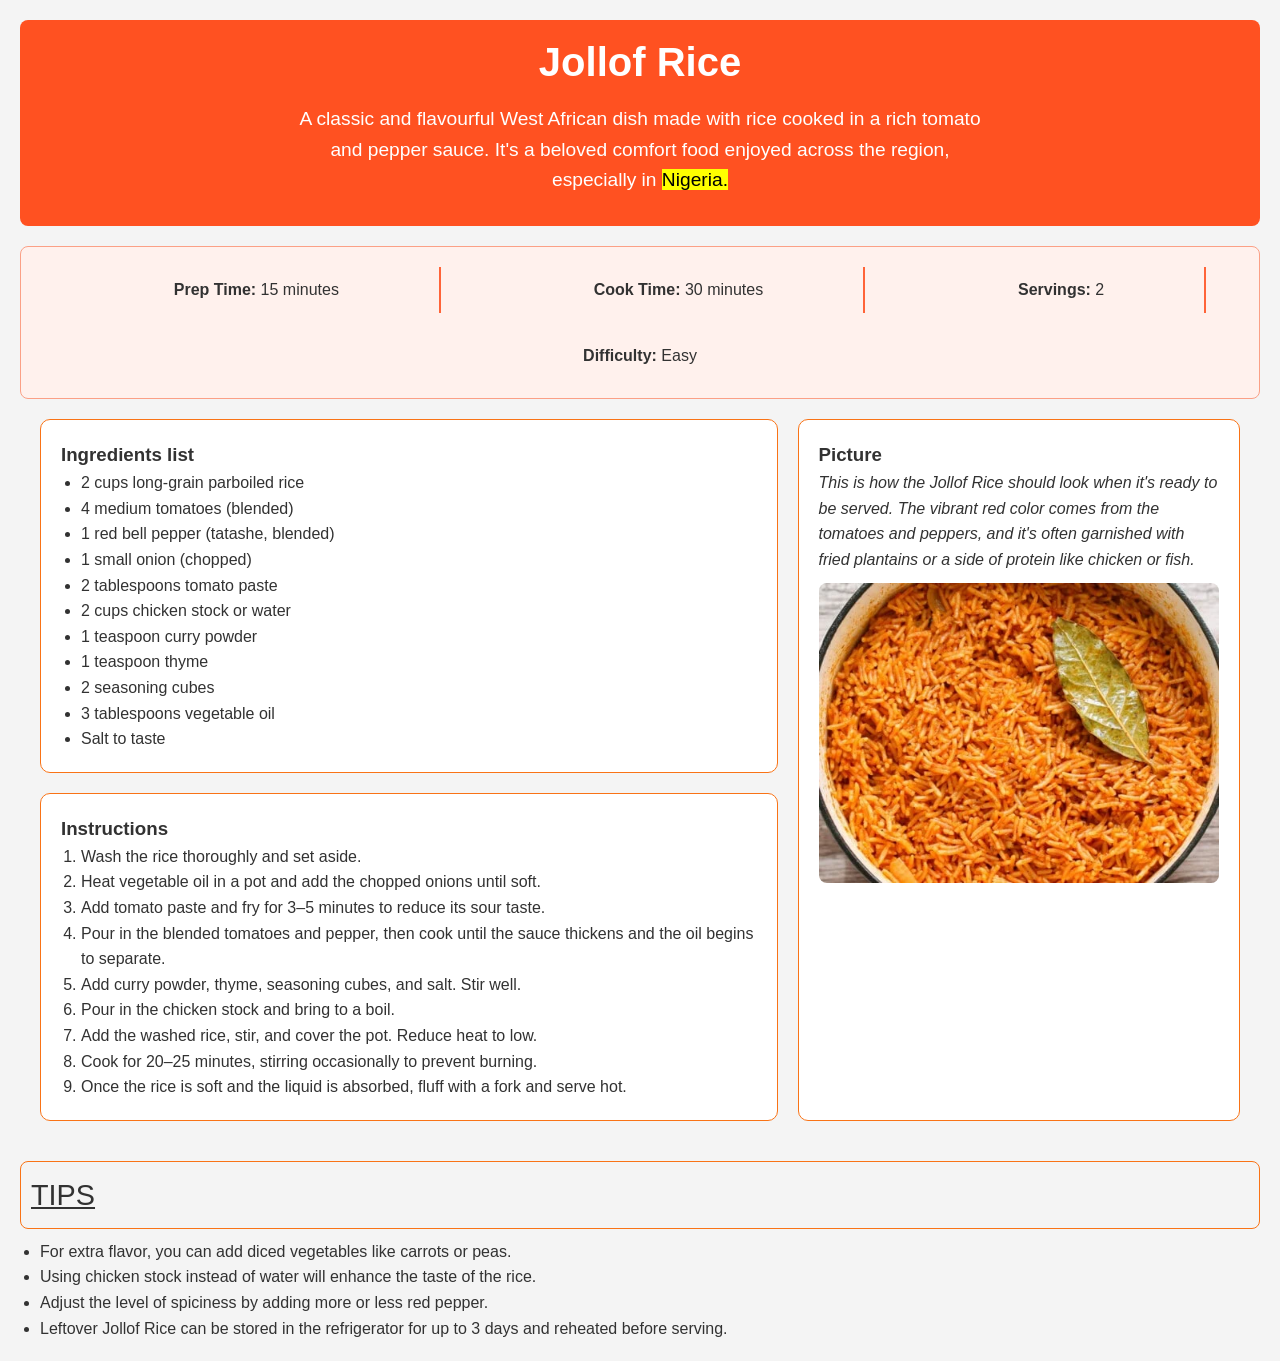
<file: FIRST_SEMESTER/ASSESSMENT_1/index.html>
<!doctype html>
<html lang="en">
  <head>
    <meta charset="UTF-8" />
    <meta name="viewport" content="width=device-width, initial-scale=1.0" />
    <title>My Recipe Page</title>
    <link rel="stylesheet" href="style.css" />
  </head>

  <body>
    <header>
      <h1>Jollof Rice</h1>

      <p>
        A classic and flavourful West African dish made with rice cooked in a
        rich tomato and pepper sauce. It's a beloved comfort food enjoyed across
        the region, especially in <mark> Nigeria. </mark>
      </p>
    </header>

    <!-- Recipe Details  -->
    <section id="recipe">
      <!-- <h2>Recipe Details</h2> -->

      <ul>
        <li>
          <strong>Prep Time:</strong>
          15 minutes
        </li>
        <li>
          <strong>Cook Time:</strong>
          30 minutes
        </li>
        <li>
          <strong>Servings:</strong>
          2
        </li>

        <li>
          <strong>Difficulty:</strong>
          Easy
        </li>
      </ul>
    </section>

    <div class="recipe-grid">
      <!-- <div> -->
        <!-- Ingredients -->
        <section class="ingredients card">
          <h3>Ingredients list</h3>
          <ul>
            <li>2 cups long-grain parboiled rice</li>
            <li>4 medium tomatoes (blended)</li>
            <li>1 red bell pepper (tatashe, blended)</li>
            <li>1 small onion (chopped)</li>
            <li>2 tablespoons tomato paste</li>
            <li>2 cups chicken stock or water</li>
            <li>1 teaspoon curry powder</li>
            <li>1 teaspoon thyme</li>
            <li>2 seasoning cubes</li>
            <li>3 tablespoons vegetable oil</li>
            <li>Salt to taste</li>
          </ul>
        </section>
       
      <!-- </div> -->

      <!-- Picture  -->
      <section class="picture card">
        <h3>Picture</h3>

        <em>
          This is how the Jollof Rice should look when it's ready to be served.
          The vibrant red color comes from the tomatoes and peppers, and it's
          often garnished with fried plantains or a side of protein like chicken
          or fish.
        </em>
        <img src="./Jollof_Rice_recipe.jpg" alt="Jollof Rice" />
      </section>


       <!-- Instructions -->
        <section class="instructions card">
          <h3>Instructions</h3>
          <ol>
            <li>Wash the rice thoroughly and set aside.</li>
            <li>
              Heat vegetable oil in a pot and add the chopped onions until soft.
            </li>
            <li>
              Add tomato paste and fry for 3–5 minutes to reduce its sour taste.
            </li>
            <li>
              Pour in the blended tomatoes and pepper, then cook until the sauce
              thickens and the oil begins to separate.
            </li>
            <li>
              Add curry powder, thyme, seasoning cubes, and salt. Stir well.
            </li>
            <li>Pour in the chicken stock and bring to a boil.</li>
            <li>
              Add the washed rice, stir, and cover the pot. Reduce heat to low.
            </li>
            <li>
              Cook for 20–25 minutes, stirring occasionally to prevent burning.
            </li>
            <li>
              Once the rice is soft and the liquid is absorbed, fluff with a
              fork and serve hot.
            </li>
          </ol>
        </section>
    </div>

    <div class="instructions">
      <article>
        <u>TIPS</u>
        <ul>
          <li>
            For extra flavor, you can add diced vegetables like carrots or peas.
          </li>
          <li>
            Using chicken stock instead of water will enhance the taste of the
            rice.
          </li>
          <li>
            Adjust the level of spiciness by adding more or less red pepper.
          </li>
          <li>
            Leftover Jollof Rice can be stored in the refrigerator for up to 3
            days and reheated before serving.
          </li>
        </ul>
      </article>
    </div>
  </body>
</html>
</file>
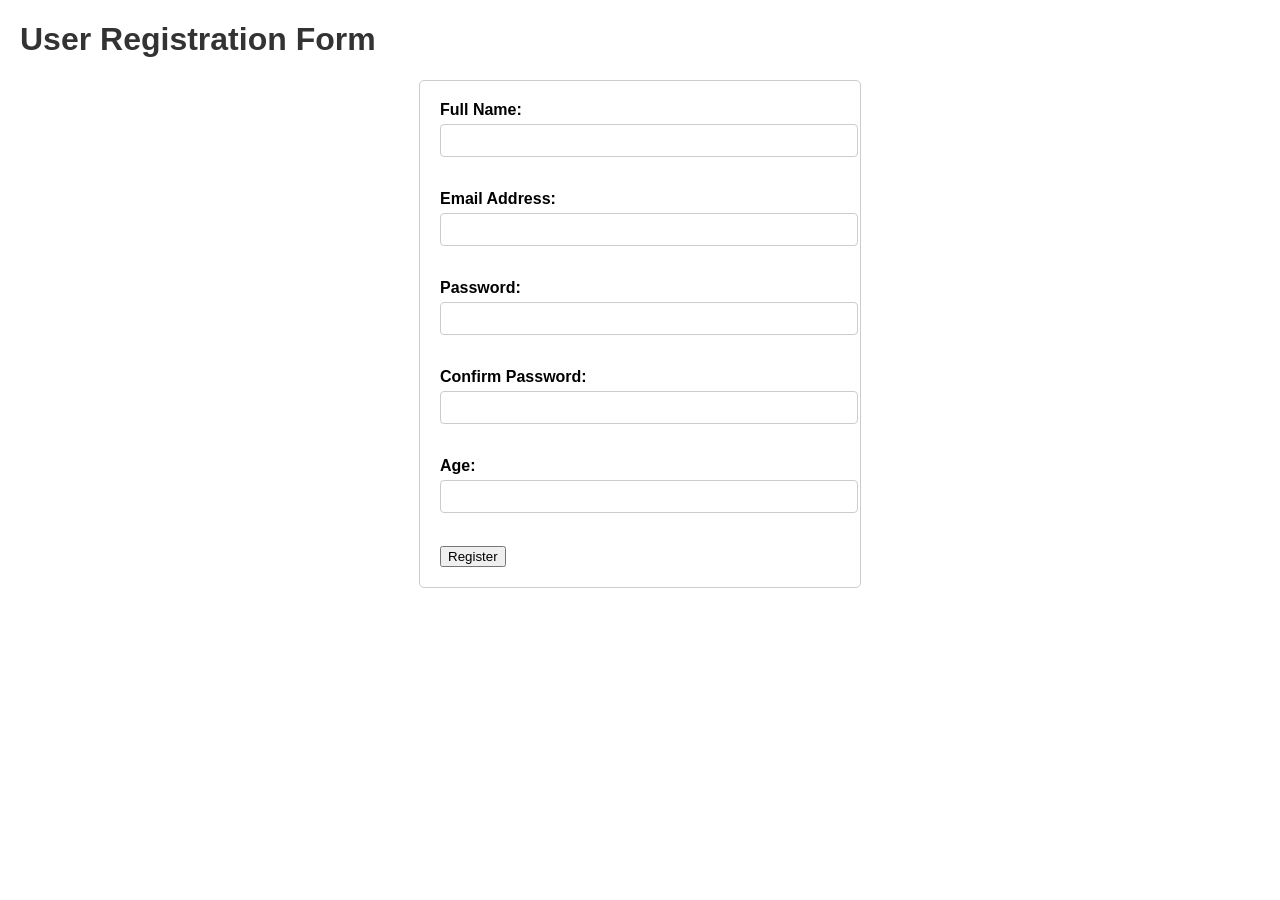
<file: FIRST_SEMESTER/ASSESSMENT_2/index.html>
<!DOCTYPE html>
<html lang="en">
<head>
    <meta charset="UTF-8">
    <meta name="viewport" content="width=device-width, initial-scale=1.0">
    <title>User Registration Form</title>

    <style>
        body {
            font-family: Arial, sans-serif;
            margin: 20px;
        }

        h1 {
            color: #333;
        }

        form {
            max-width: 400px;
            margin: auto;
            padding: 20px;
            border: 1px solid #ccc;
            border-radius: 5px;
        }

        label {
            font-weight: bold;
        }

        input[type="text"],
        input[type="email"],
        input[type="password"],
        input[type="number"] {
            width: 100%;
            padding: 8px;
            margin: 5px 0 15px 0;
            border: 1px solid #ccc;
            border-radius: 4px;
        }

        input[type="submit"] {
            background-color: #4CAF50;
            color: white;
            padding: 10px 20px;
            border: none;
            border-radius: 4px;
            cursor: pointer;
        }

        input[type="submit"]:hover {
            background-color: #45a049;
        }
    </style>
</head>

<body>
    <h1>User Registration Form</h1>
    <form action="/submit_registration" method="post" id="myForm">
        <label for="fullName">Full Name:</label><br>
        <input type="text" id="fullName" name="fullName"><br><br>

        <label for="email">Email Address:</label><br>
        <input type="email" id="email" name="email"><br><br>
        
         <label for="password">Password:</label><br>
        <input type="password" id="password" name="password"><br><br>

        <label for="confirmPassword">Confirm Password:</label><br>
        <input type="password" id="confirmPassword" name="confirmPassword"><br><br>

        <label for="age">Age:</label><br>
        <input type="number" id="age" name="age"><br><br>

        <button type="submit">Register</button>
    </form>

    <script src="./script.js"></script>
</body>
</html>
</file>
<file: FIRST_SEMESTER/ASSESSMENT_1/style.css>
* {
    padding: 0;
    margin: 0;
    box-sizing: border-box;
}

body {
    font-family: Arial, Helvetica, sans-serif;
    background-color: #f4f4f4; /*hex, rgb, rgba */
    color: #323232;
    line-height: 1.6;
    padding: 20px;
    display: flex;
    flex-direction: column;
}

header {
    background-color: #ff5121;
    color: #fff;
    padding: 10px 50px 30px;
    text-align: center;
    border-radius: 8px;
}

header h1 {
    font-size: 2.5em;
    margin-bottom: 10px;
}

header p {
    font-size: 1.2em;
    width: 60%;
    margin: 0 auto;

}

#recipe {
    background-color: #fff;
    padding: 20px;
    border-radius: 8px;
    border: 1px solid #fba086;
    background-color: #fff1ed;
    margin-top: 20px;
}

#recipe ul {
    display: flex;
    flex-wrap: wrap;
    gap: 20px;
    list-style-type: none;
    justify-content: space-evenly;
}

#recipe li {
   border-right: 2px solid #ff6439; 
    padding: 10px 100px
}

#recipe li:last-child {
    border-right: none;
}

.recipe-grid {
  display: grid;
  grid-template-columns: 2fr 1.2fr;
  grid-template-areas:
    "ingredients picture"
    "instructions picture";
  gap: 20px;
  padding: 20px;
}

.ingredients {
  grid-area: ingredients;
}

.picture {
  grid-area: picture;
}

.instructions {
  grid-area: instructions;
}

.card {
  border: 1px solid #f97316;
  border-radius: 10px;
  padding: 20px;
  background: #fff;
}

.card ul, ol {
    padding-left: 20px;
}

.picture img {
  width: 100%;
  border-radius: 8px;
  margin-top: 10px;
}

@media (max-width: 768px) {
  .recipe-grid {
    grid-template-columns: 1fr;
    grid-template-areas:
      "ingredients"
      "picture"
      "instructions";
  }
}

article {
    display: flex;
    flex-direction: column;
    margin-top: 20px;
}

article u {
    font-size: 1.8em;
    margin-bottom: 10px;
    border:#f97316 1px solid;
    padding: 10px;
    border-radius: 8px;
}

article u:hover {
    background-color: #f97316;
    color: #fff;
    cursor: pointer;
}


article ul {
    /* list-style-type: none; */
    padding-left: 20px;
}
</file>
